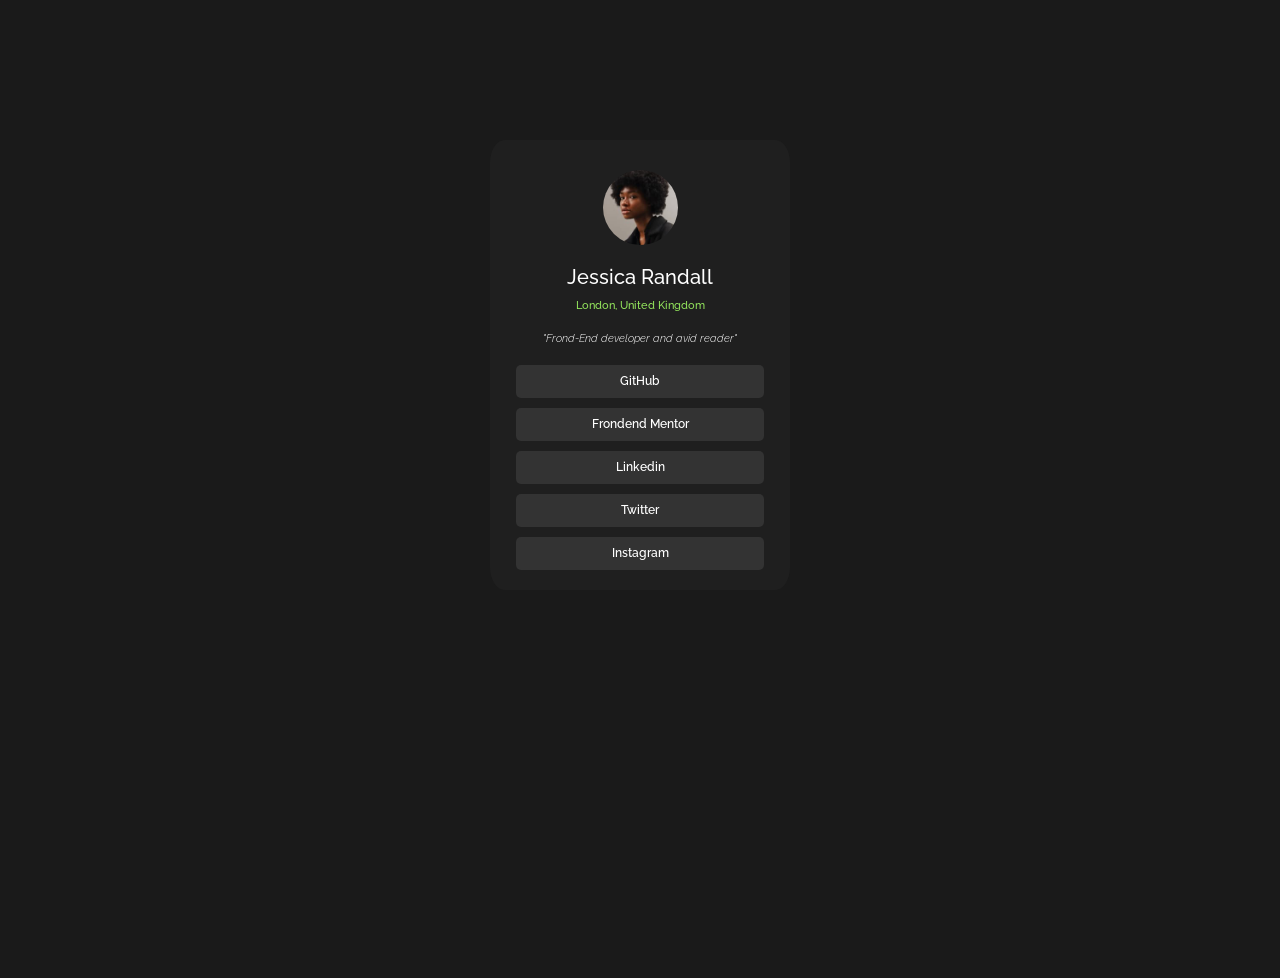
<file: P1/index.html>
<!DOCTYPE html>
<html lang="en">
<head>
    <meta charset="UTF-8">
    <meta name="viewport" content="width=device-width, initial-scale=1.0">
    <link rel="stylesheet" href="css.css">
    <link rel="preconnect" href="https://fonts.googleapis.com">
    <link rel="preconnect" href="https://fonts.gstatic.com" crossorigin>
    <link href="https://fonts.googleapis.com/css2?family=Raleway:wght@100..900&display=swap" rel="stylesheet"> 
    <title>Social Link- CSS-Flexbox</title>
</head>
<body>
    <div id="body_social">
        <header>
            <img src="avatar-jessica.jpeg" alt="" id="img_avatar">
            <h1>Jessica Randall</h1>     
        </header>
        <nav>
            <h2 id="h2_ubi">London, United Kingdom</h2> 
            <h2 id="h2_prof">"Frond-End developer and avid reader"</h2>
        </nav>
        <main>
            <div class="social_link"><a href="" target="_blank" >GitHub</a></div>
            <div class="social_link"><a href="" target="_blank" >Frondend Mentor</a></div>
            <div class="social_link"><a href="" target="_blank" >Linkedin</a></div>
            <div class="social_link"><a href="" target="_blank" >Twitter</a></div>
            <div class="social_link"><a href="" target="_blank" >Instagram</a></div>
        </main>
    </div>
</body>
</html>
</file>
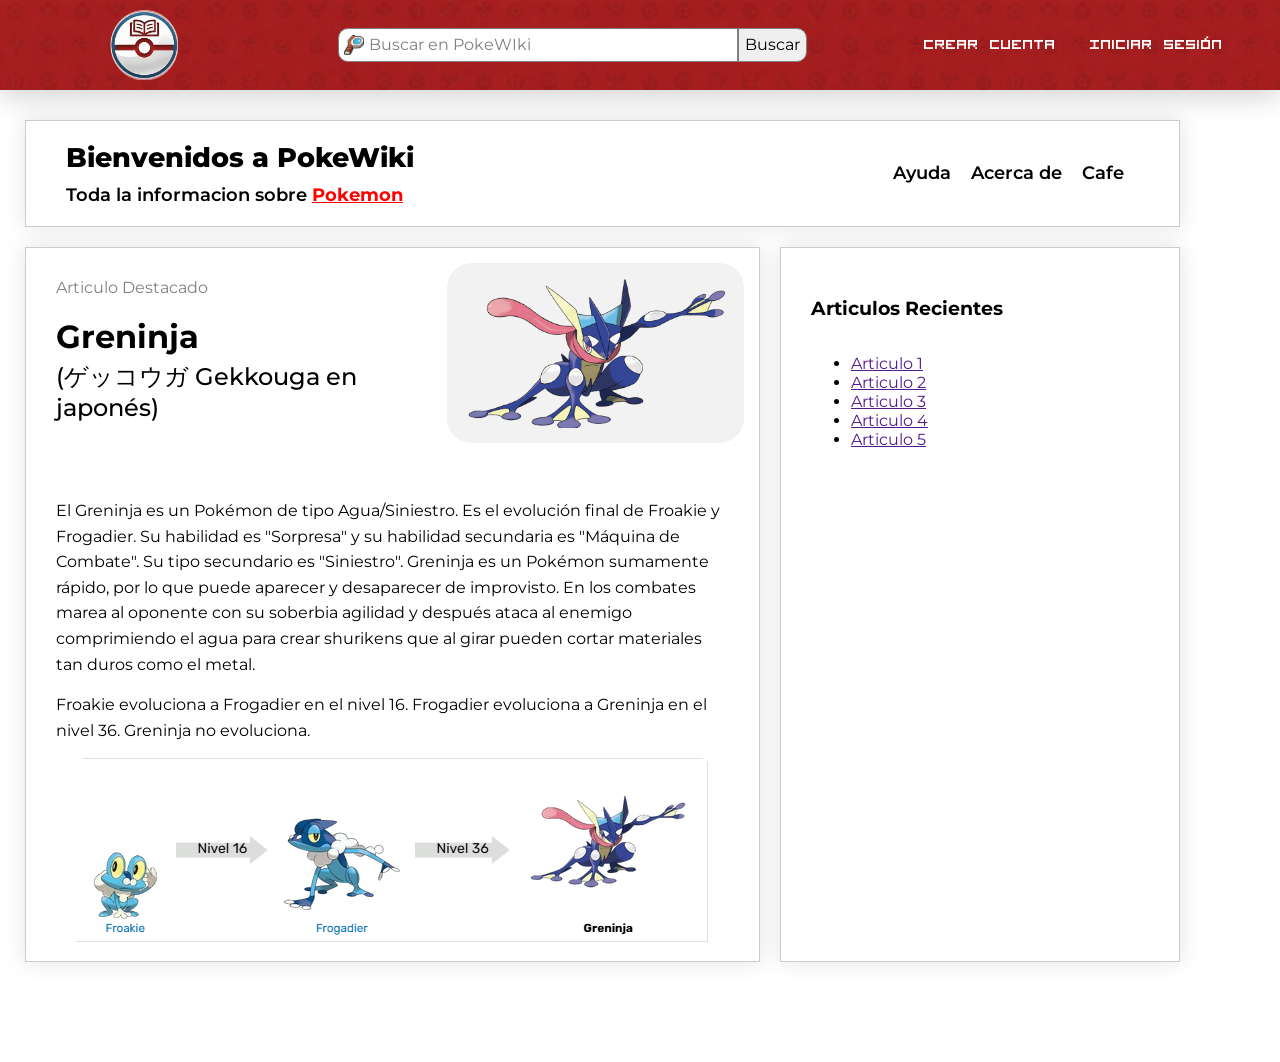
<file: Pokewiki-Project/index.html>
<!DOCTYPE html>
<html lang="en">
<head>
    <meta charset="UTF-8">
    <meta name="viewport" content="width=device-width, initial-scale=1.0">
    <link rel="stylesheet" href="style.css">
    <title>PokeWiki</title>
    <link rel="icon" href="icon_PokeWiki.png" type="image/png">
    <link rel="preconnect" href="https://fonts.googleapis.com">
    <link rel="preconnect" href="https://fonts.gstatic.com" crossorigin>
    <link href="https://fonts.googleapis.com/css2?family=Montserrat:ital,wght@0,100..900;1,100..900&display=swap" rel="stylesheet">
    <link rel="preconnect" href="https://fonts.googleapis.com">
    <link rel="preconnect" href="https://fonts.gstatic.com" crossorigin>
    <link href="https://fonts.googleapis.com/css2?family=Press+Start+2P&display=swap" rel="stylesheet">
</head>
<body>
    <header>
            <a href="" id="img_a"><img src="icon_PokeWiki.png" alt="" id="head_icon"></a>    
            <div id="flex-nav">
                <div id="SearchBar">
                    <input type="text" src="search_icon.png" alt="Buscar en PokeWiki" placeholder="Buscar en PokeWIki">
                    <input type="submit" value="Buscar">
                </div>   
                <div id="PageNumbers">
                    <a href=""></a>
                    <a href="">Crear Cuenta</a>
                    <a href="">Iniciar Sesión</a>
                </div>
            </div>
    </header>
    <nav>
        <div id="Tilte">
            <h2>Bienvenidos a PokeWiki</h2>
            <h4 id="nav_info">Toda la informacion sobre <span id="Pokemon_Title">Pokemon</span> </h4>
        </div>
        <div id="Enlaces">
                <a href="">Ayuda</a>
                <a href="">Acerca de</a>
                <a href="">Cafe</a>
        </div>
    </nav>
    <div id="flex-main">
        <main>          
            <div id="featured_article">                
                <div id="featured_text">
                    <h4>Articulo Destacado</h4>
                    <h1>Greninja</h1>
                    <h2>(ゲッコウガ Gekkouga en japonés)</h2>
                </div>
            <img src="800px-Greninja.png" alt="Greninja" id="front_greninja">
            </div>  
            <article>El Greninja es un Pokémon de tipo Agua/Siniestro. Es el evolución final de Froakie y Frogadier. Su habilidad es "Sorpresa" y su habilidad secundaria es "Máquina de Combate". Su tipo secundario es "Siniestro".   Greninja es un Pokémon sumamente rápido, por lo que puede aparecer y desaparecer de improvisto. En los combates marea al oponente con su soberbia agilidad y después ataca al enemigo comprimiendo el agua para crear shurikens que al girar pueden cortar materiales tan duros como el metal.</article>
            <article>Froakie evoluciona a Frogadier en el nivel 16. Frogadier evoluciona a Greninja en el nivel 36. Greninja no evoluciona.</article>
            <div class="img-scroll">
                <img src="greninja_evolution.png" alt="Greninja Evolution" id="greninja_evolution">
            </div>
        </main>
        <aside>
            <h3>Articulos Recientes</h3>
            <ul>
                <li><a href="">Articulo 1</a></li>
                <li><a href="">Articulo 2</a></li>
                <li><a href="">Articulo 3</a></li>
                <li><a href="">Articulo 4</a></li>
                <li><a href="">Articulo 5</a></li>
            </ul>
        </aside>
    </div>
</body>
</html>
</file>
<file: P1/css.css>
body {
    font-family: 'Raleway', sans-serif;
    display: flex;
    justify-content: center;
    align-items: center;
    height: 100vh;
    margin-top: 70px;
    background-color: hsl(0, 0%, 10%);
}

#body_social {
    font-family: 'Raleway', sans-serif;
    display: flex;
    flex-direction: column;
    justify-content: center;
    margin: auto;
    margin-top: 70px;
    background-color: hsl(0, 0%, 12%);
    width: 300px;
    height: 450px;
    border-radius: 5%;
}

#img_avatar {
    width: 75px;
    border-radius: 100%;
    display: block;
    margin-left: auto;
    margin-right: auto;
    margin-top: 20px;
}

h1 {
    font-size: 20px;
    margin-bottom:5px;
    margin-top: 20px;
    font-weight: 500;
    text-align: center;
    color: hsl(0, 0%, 100%);
}
h2 {
    font-size: 11px;
    text-align: center;
    color: hsl(0, 0%, 100%);
}

#h2_ubi {
    color:rgb(148, 231, 93);
    margin-top:5px;
    margin-bottom: 20px;
    font-weight: 500;
}

#h2_prof {
    font-style: italic;
    margin-top:0px;
    margin-bottom: 20px;
    font-weight: 300;
}

.social_link {
    background-color: hsl(0, 0%, 20%);
    text-align: center;
    margin-bottom: 10px;
    margin-left: 26px;
    margin-right: 26px;
    padding: 7px;
    padding-bottom: 10px;
    border-radius: 5px;
    font-size: 14px;
}
.social_link a {
    color: hsl(0, 0%, 100%);
    text-decoration: none;
    font-size: 12px;
    font-weight: 550;
}

.social_link:hover {
    background-color: hsl(0, 0%, 25%);
    cursor: pointer;
}
</file>
<file: Pokewiki-Project/style.css>
@font-face {
    font-family: "Visitor1";
    src: url("visitor/visitor1.ttf") format("truetype");
}

/* Global box-sizing + responsive media */
*, *::before, *::after {
    box-sizing: border-box;
}


body {
    margin: 0;
    font-family: sans-serif;
    background-image: url();
    background-size: 400px;
    overflow-x: hidden;
}

/* #region Header Styles */

header {
    background-color: rgb(255, 39, 39);
    display: flex;
    position: sticky;
    top: 0;
    justify-content: start;
    padding: 10px;
    text-decoration: none;
    background-image: url("patron_pokemon.png");
    background-repeat: repeat;
    background-size: 500px;   
    width: 100%;
    box-shadow: 0px 5px 30px 0px rgba(0, 0, 0, 0.2);
}   

#flex-nav {
    display: flex;
    flex-direction: row;
    justify-content: space-between;
    align-items: center;
    width: 100%;
}

#PageNumbers {
    margin: auto;
    display: flex;
    gap: 10px;
    text-decoration: none;
}

#PageNumbers a {
    color: white;
    text-decoration: none;
    font-size: 18px;
    font-family: "Visitor1", cursive;
    padding: 8px 12px;
    border-radius: 5px;
}

#PageNumbers a:hover {
    background-color: #0000001a;
    cursor: pointer;
}

#SearchBar {
    display: flex;
    margin: auto;
    margin-left: 110px;
}

#SearchBar input[type="text"] {
    margin: 0;
    height: 34px;
    width: 400px;
    font-size: 16px;
    font-family: "Montserrat", sans-serif;
    background-image: url("search_icon.png");
    background-repeat: no-repeat;
    background-position: left 5px center;
    background-size: 20px 20px;;
    padding-left: 30px;
    border-radius: 10px 0px 0px 10px;
    border: 1px solid gray;
}

#SearchBar input[type="text"]::placeholder {
    color: gray;
    font-size: 16px;
}

#SearchBar input[type="text"]:focus {
    border: 1px solid black;
}

#SearchBar input[type="text"]:focus-visible {
    outline: none;
    box-shadow: none;
}

#SearchBar input[type="submit"] {
    height: 34px;
    font-size: 16px;
    font-family: "Montserrat", sans-serif;
    margin: 0px;
    border-radius: 0px 10px 10px 0px;
    border: 1px solid gray;
    outline: none;
}

#SearchBar input[type="submit"]:hover {
    background-color: rgb(200, 200, 200);
    cursor: pointer;
}

#SearchBar input[type="submit"]:active {
    background-color: rgb(150, 150, 150);
}


#img_a {
    text-decoration: none;
    margin: 0;
    padding: 0;
    display: flex;
    margin-right: 50px;
    margin-left: 100px
}

#img_a img {
    max-height: 70px;
}

/* #endregion */

/* #region Navigation Bar Styles */

nav {
    margin: auto;
    margin: 30px 100px 20px 25px;
    padding: 0px 10px 0px 0px;
    display: flex;  
    flex-direction: row;
    flex-wrap: wrap;
    justify-content: space-between; 
    align-items: center; 
    gap: 20px;
    font-size: 18px;
    font-family: "Montserrat", sans-serif;
    border: 1px solid rgba(0, 0, 0, 0.20);
    box-shadow: 0 0 20px 1px rgba(0, 0, 0, 0.1);
    z-index: 10;
}

#Tilte {
    margin-left: 40px;;
}   

#Tilte h2 {
    font-weight: 800;
    margin: 0px;
    margin: 20px 0px 5px 0px;
}
#nav_info {
    font-weight: 600;
    margin: 0px;
    margin-bottom: 20px;
    margin-top: 10px;
} 

#Pokemon_Title {
    color: red;
    font-weight: 700;
    text-decoration: underline;
}

#Enlaces {
    display: flex;
    align-items: center;
    gap: 10px;
    margin-right: 40px;
}

#Enlaces a {
    text-decoration: none;
    color: black;
    font-weight: 600;
    padding: 5px; 
}

#Enlaces a:hover {
    text-decoration: underline;
    cursor: pointer;
}

/* #endregion */

/* #region Main Content Styles */

#flex-main {
    display: flex;
    flex-direction: row;
    flex-wrap: wrap-reverse;
    justify-content: flex-start;
    align-items: stretch;
    gap: 20px;
    min-height: 600px;
    margin-right: 100px;
    margin-left: 25px;
    margin-bottom: 100px;
}


main {
    padding: 30px 30px 10px 30px;
    min-height: 100%;
    border: 1px solid rgba(0, 0, 0, 0.20);
    box-shadow: 0 0 20px 1px rgba(0, 0, 0, 0.1);
    font-family: "Montserrat", sans-serif;
    background-color: white;
    flex: 1 0 0;
    display: flex;
    flex-direction: column;
}

#featured_article {
    display: flex;
}


main h1 {
    margin: 0;
    margin-bottom: 5px;
    margin-top: 20px;
}

main h2 {
    margin: 0;;
    font-weight: 500;
    margin-bottom: 70px;
}

main h4 {
    margin: 0;
    margin-bottom: 10px;
    font-weight: 400;
    color: gray;
}

#front_greninja {
    max-height: 150px;
    max-width: auto;
    margin: 0 auto;
    margin-bottom: 70px;
    background-color: rgb(243, 242, 242);
    outline: 15px solid rgb(243, 242, 242);
    border-radius: 10px;
    object-fit: contain;
}

main article {
    text-wrap: pretty;
    line-height: 1.6;
    margin-bottom: 15px;
    flex-wrap: wrap;
}

#greninja_evolution {
    min-width: 80%;
    border-radius: 10px;
    margin-bottom: 100px;
    margin: auto;
}

.img-scroll {
    margin: auto;
}

/* #region Aside Styles */

aside {
    padding: 30px;
    min-height: 100%;
    max-width: 400px;
    border: 1px solid rgba(0, 0, 0, 0.20);
    box-shadow: 0 0 20px 1px rgba(0, 0, 0, 0.1);
    font-family: "Montserrat", sans-serif;
    background-color: white;
    flex: 2 0 0;
    display: flex;
    flex-direction: column;
}
/* #endregion */

/* #region Responsive Media Queries */
@media screen and (max-width: 1200px) {
    header {
        margin: auto;
        top: 0;
    }
    header #SearchBar {
        margin: 10px 0 10px 0;
    }
    #flex-nav {
        flex-direction: column;
        align-items: center;
    }
    nav {
        margin: 20px 50px 20px 50px;
        flex-direction: column;
        align-items: center;
        text-align: center;
    }
    nav #Tilte, nav #nav_info {
        margin: 0;
    }
    nav #Enlaces {
        margin: 0;
        margin-bottom: 20px;
    }
    #flex-main {
        margin: 0 50px 100px 50px;
    }
    #front_greninja {
        max-height: 150px;
        margin-left: 30px
    }
    
}

@media screen and (max-width: 900px) {
    #img_a {
        display: none;
    }
    main {
        flex: 1 0 100%;
        margin-bottom: 20px;
    }
    aside {
        flex: 1 0 100%;
        max-width: 100%;
        padding-bottom: 20px;
        min-height: auto;
    }
    #front_greninja {
        max-height: 200px;
        margin: 0 auto 50px;
    }
    #featured_article {
        flex-direction: column;
    }
}

@media screen and (max-width: 500px) {
    header #SearchBar {
        margin: 10px;
        width: 100%;
    }
    nav, #flex-main, aside {
        margin-left: 0;
        margin-right: 0;
    }
    #front_greninja {
        max-height: 120px;
        width: auto;
        margin: 0;
        margin-bottom: 40px; 
    }
    .img-scroll {
        max-width: 80vw;
        overflow-x: auto;
        -webkit-overflow-scrolling: touch;
    }
    #greninja_evolution {
        width: 100%;
        border-radius: 10px;
        width: auto;
        display: block;
    }
}
</file>
